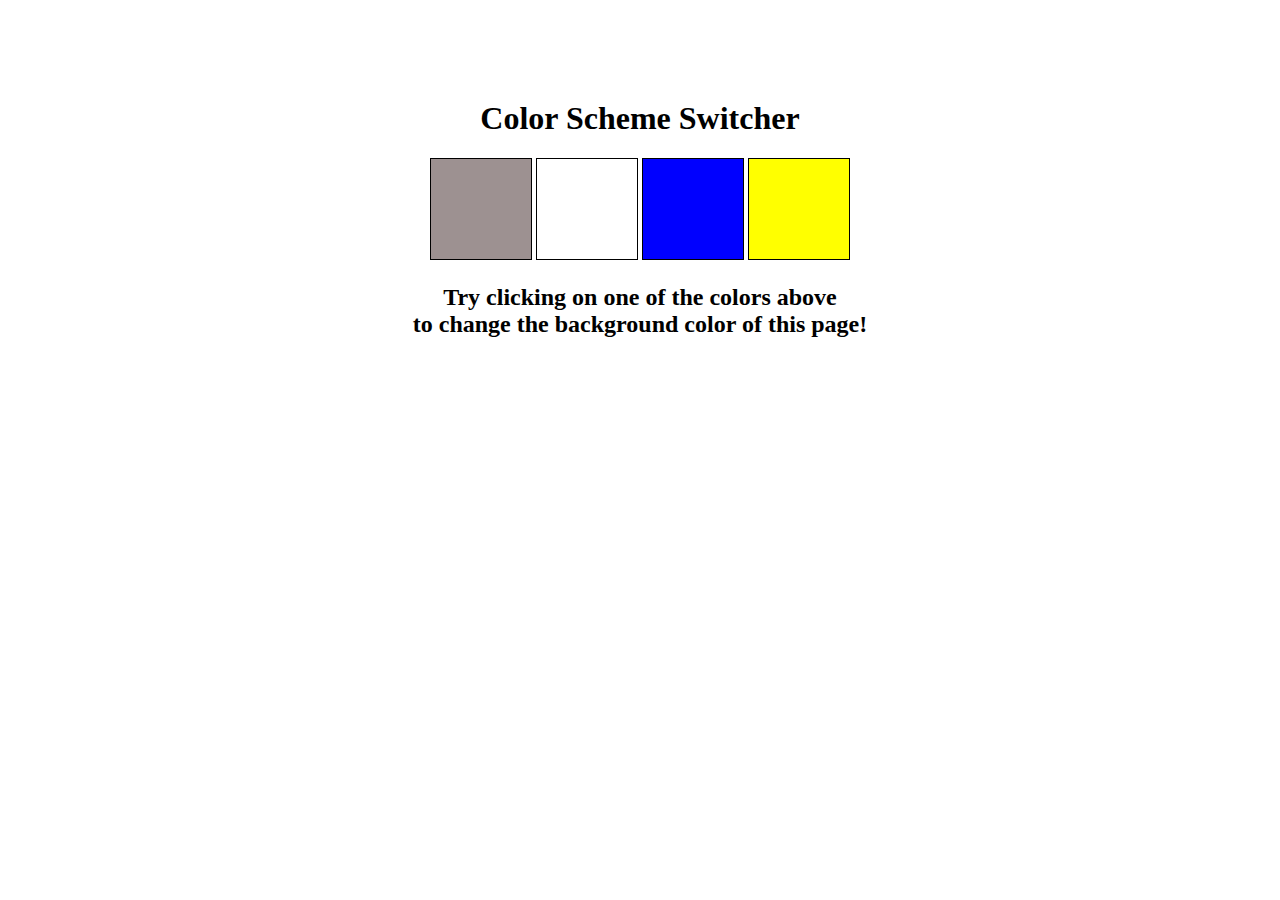
<file: Color-Switcher/index.html>
<!DOCTYPE html>
<html lang="en">
<head>
    <meta charset="UTF-8">
    <meta name="viewport" content="width=device-width, initial-scale=1.0">
    <title>JavaScript Background color switcher</title>    
    <meta http-equiv="X-UA-Compatible" content="ie=edge" />
    <link rel="stylesheet" href="style.css" />

</head>
<body>
    <div class="canvas">
        <h1>Color Scheme Switcher</h1>
        <span class="button" id="gray"></span>
        <span class="button" id="white"></span>
        <span class="button" id="blue"></span>
        <span class="button" id="yellow"></span>
        <h2>Try clicking on one of the colors above
            <span>to change the background color of this page!</span>
        </h2>
    </div>
    <script src="script.js"></script>
</body>

</html>
</file>
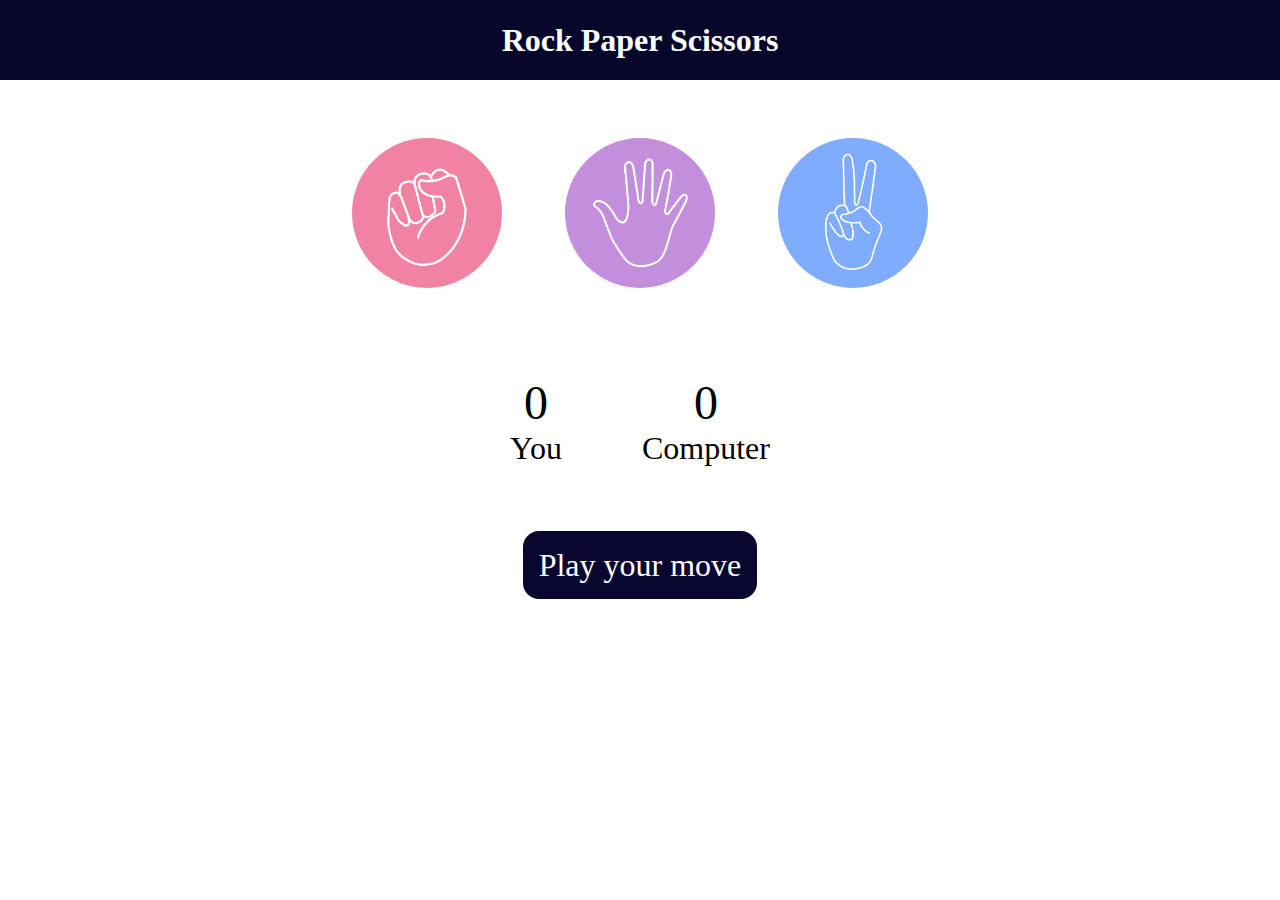
<file: Rock_Paper_Scissors/index.html>
<!DOCTYPE html>
<html lang="en">
<head>
    <meta charset="UTF-8">
    <meta name="viewport" content="width=device-width, initial-scale=1.0">
    <title>Rock Paper Scissors Game</title>
    <link rel="stylesheet" href="style.css">
</head>
<body>
  <h1>Rock Paper Scissors</h1>
  <div class="choices" >
    <div class="choice" id="rock">
        <img src="rock.png">
    </div>
    <div class="choice" id="paper">
        <img src="paper.png">
    </div>
    <div class="choice" id="scissors">
        <img src="scissors.png">
    </div>
  </div>
  <div class="score-board">
    <div class="score">
        <p id="user-score">0</p>
        <p>You</p>
    </div>
    <div class="score">
        <p id="comp-score">0</p>
        <p>Computer</p>
    </div>
  </div>
  <div class="msg-container">
    <p id="msg">Play your move</p>
  </div>
  
    <script src="script.js"></script>
</body>
</html>
</file>
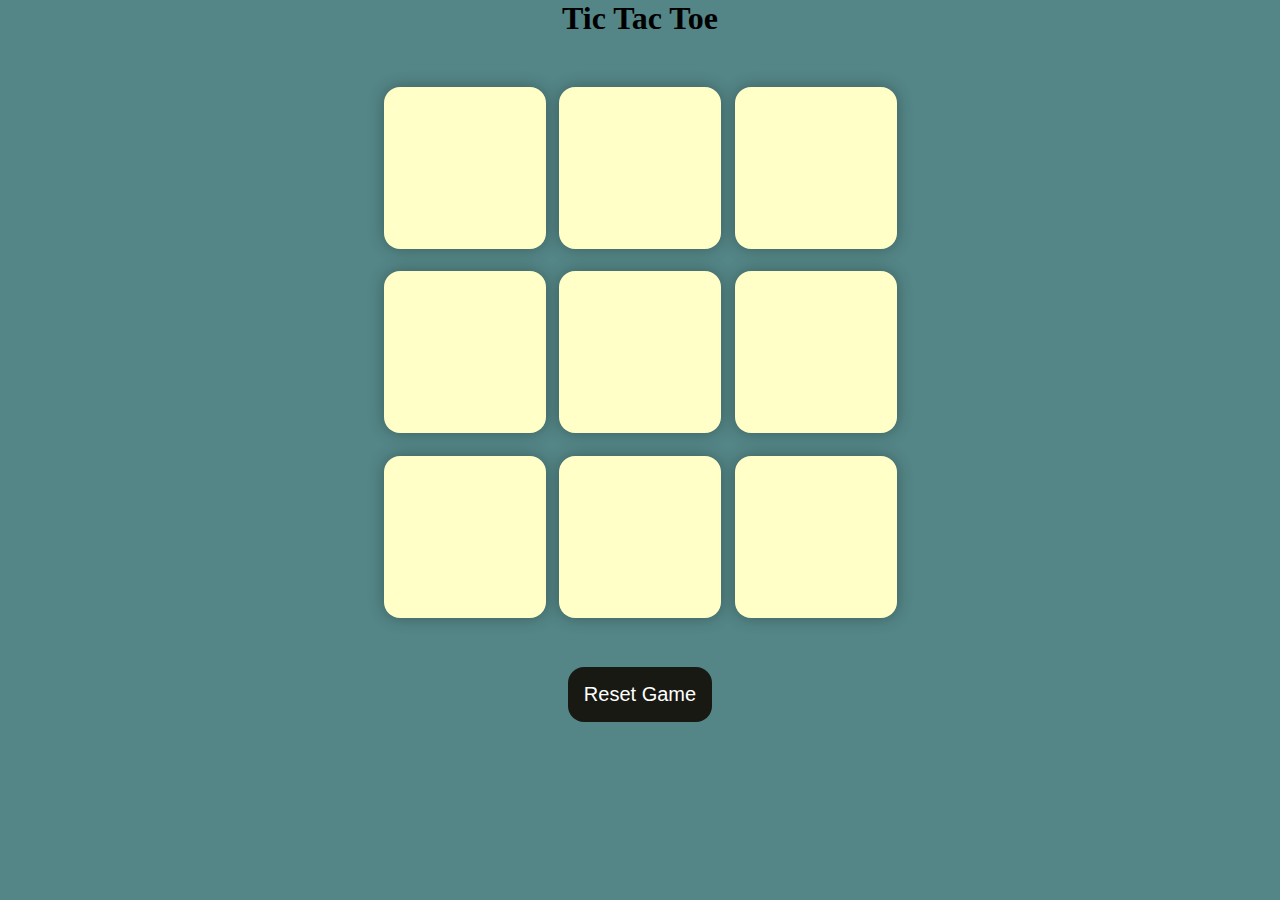
<file: Tic-Tac-Toe/index.html>
<!DOCTYPE html>
<html lang="en">
  <head>
    <meta charset="UTF-8" />
    <meta name="viewport" content="width=device-width, initial-scale=1.0" />
    <title>Tic-Tac-Toe Game</title>
    <link rel="stylesheet" href="style.css" />
  </head>
  
  <body>
    <div class="msg-container hide">
      <p id="msg">Winner</p>
      <button id="new-btn">New Game</button>
    </div>
    <main>
      <h1>Tic Tac Toe</h1>
      <div class="container">
        <div class="game">
          <button class="box"></button>
          <button class="box"></button>
          <button class="box"></button>
          <button class="box"></button>
          <button class="box"></button>
          <button class="box"></button>
          <button class="box"></button>
          <button class="box"></button>
          <button class="box"></button>
        </div>
      </div>
      <button id="reset-btn">Reset Game</button>
    </main>
    <script src="script.js"></script>
  </body>
</html>
</file>
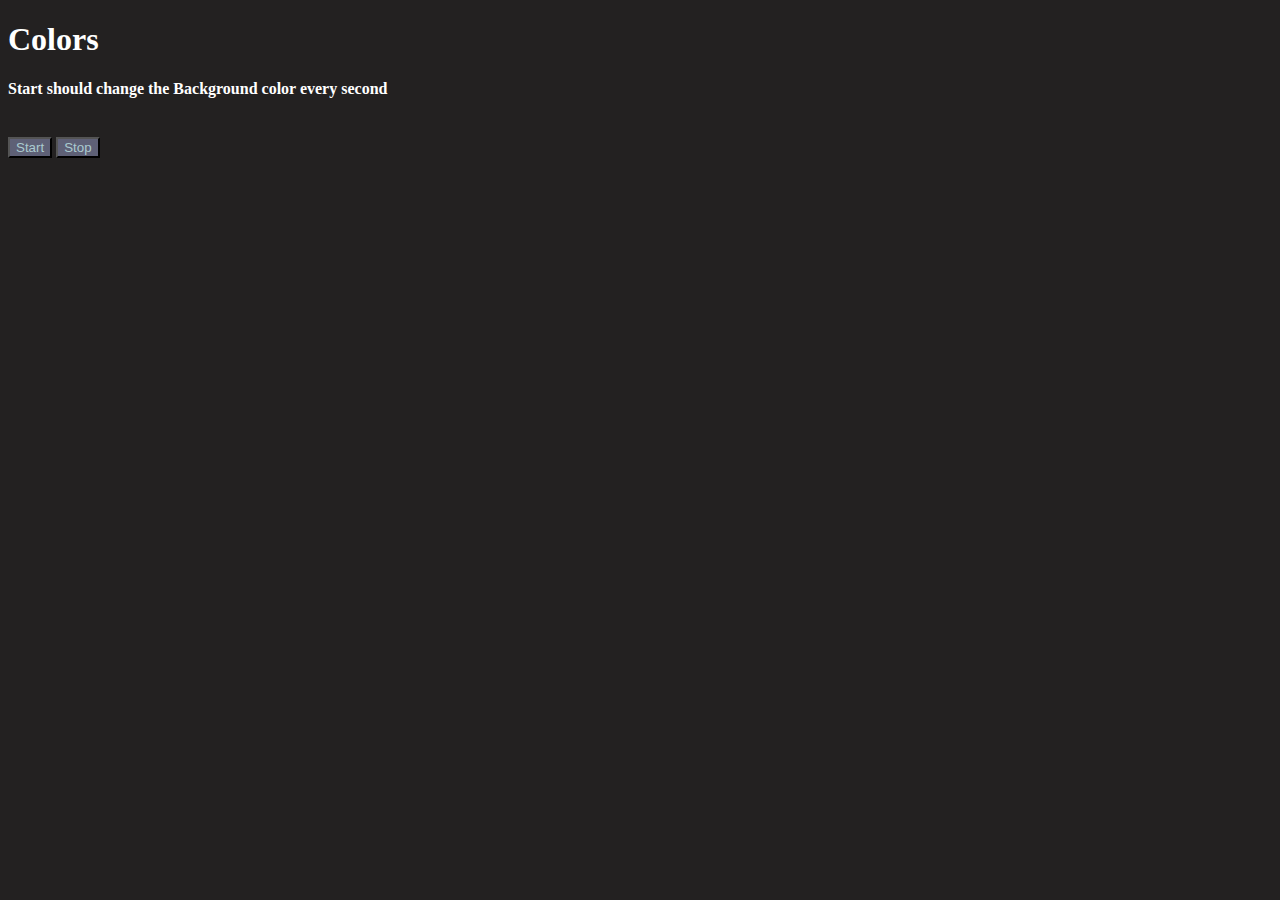
<file: Unlimited_colors/index.html>
<!DOCTYPE html>
<html lang="en">
<head>
    <meta charset="UTF-8">
    <meta name="viewport" content="width=device-width, initial-scale=1.0">
    <title>Unlimited colors</title>
    <link rel="stylesheet" href="style.css">
</head>
<body>
    <main>
        <h1>Colors</h1>
        <h4>Start should change the Background color every second</h4>
        <br>
        <button id="start">Start</button>
        <button id="stop">Stop</button>
        <script src="Script.js"></script>
    </main>
</body>
</html>
</file>
<file: Color-Switcher/style.css>
html {
    margin: 0;
  }
  
  span {
    display: block;
  }
  .canvas {
    margin: 100px auto 100px;
    width: 80%;
    text-align: center;
  }
.button{
    width:100px;
    height:100px;
    border:1px solid black;
    display: inline-block;   
}
#gray{
    background-color: rgb(157, 145, 145);
}
#white{
    background-color: white;
}
#blue{
    background-color: blue;
}
#yellow{
    background-color: yellow;
}
</file>
<file: Rock_Paper_Scissors/style.css>
*{
margin: 0;
padding: 0;
text-align: center;
}
h1{
background-color: rgb(7, 7, 44);
color:#fff;
height:5rem;
line-height: 5rem;
}

.choice{
    height:165px;
    width:165px;
    border-radius: 50%;
    display: flex;
    justify-content: center;
    align-items: center;
}
.choice:hover{
    /* opacity:0.5; */
    cursor: pointer;
    background-color: rgb(25, 46, 1);
}
img{
    height: 150px;
    width: 150px;
    object-fit: cover;
    border-radius: 50%;
}
.choices{
display: flex;
justify-content: center;
align-items: center;
gap:3rem;
margin-top:50px ;
}
.score-board{
    display: flex;
    justify-content: center;
    align-items: center;
    gap: 5rem;
    font-size: 2rem;
    margin-top: 5rem;
}
#user-score,#comp-score{
    font-size: 3rem;
}
.msg-container{
    margin-top: 5rem;
}
#msg{
    background-color: rgb(7, 7, 48);
    color:#fff;
    font-size: 2rem;
    padding: 1rem;
    border-radius: 1rem;
    display: inline;
}
</file>
<file: Tic-Tac-Toe/style.css>
* {
    margin: 0;
    padding: 0;
  }
  
  body {
    background-color: #548687;
    text-align: center;
  }
  
  .container {
    height: 70vh;
    display: flex;
  
    justify-content: center;
    align-items: center;
  }
  
  .game {
    height: 60vmin;
    width: 60vmin;
    display: flex;
    flex-wrap: wrap;
    justify-content: center;
    align-items: center;
    gap: 1.5vmin;
  }
  
  .box {
    height: 18vmin;
    width: 18vmin;
    border-radius: 1rem;
    border: none;
    box-shadow: 0 0 1rem rgba(0, 0, 0, 0.3);
    font-size: 8vmin;
    color: #b0413e;
    background-color: #ffffc7;
  }
  
  #reset-btn {
    padding: 1rem;
    font-size: 1.25rem;
    background-color: #191913;
    color: #fff;
    border-radius: 1rem;
    border: none;
  }
  
  #new-btn {
    padding: 1rem;
    font-size: 1.25rem;
    background-color: #191913;
    color: #fff;
    border-radius: 1rem;
    border: none;
  }
  
  #msg {
    color: #ffffc7;
    font-size: 5vmin;
  }
  
  .msg-container {
    height: 100vmin;
    display: flex;
    justify-content: center;
    align-items: center;
    flex-direction: column;
    gap: 4rem;
  }
  
  .hide {
    display: none;
  }
</file>
<file: Unlimited_colors/style.css>
body{
    background-color: rgb(35, 33, 33);
    color:white;
}
button{
    background-color: rgb(94, 96, 118);
    color:rgb(170, 202, 207);
}
</file>
